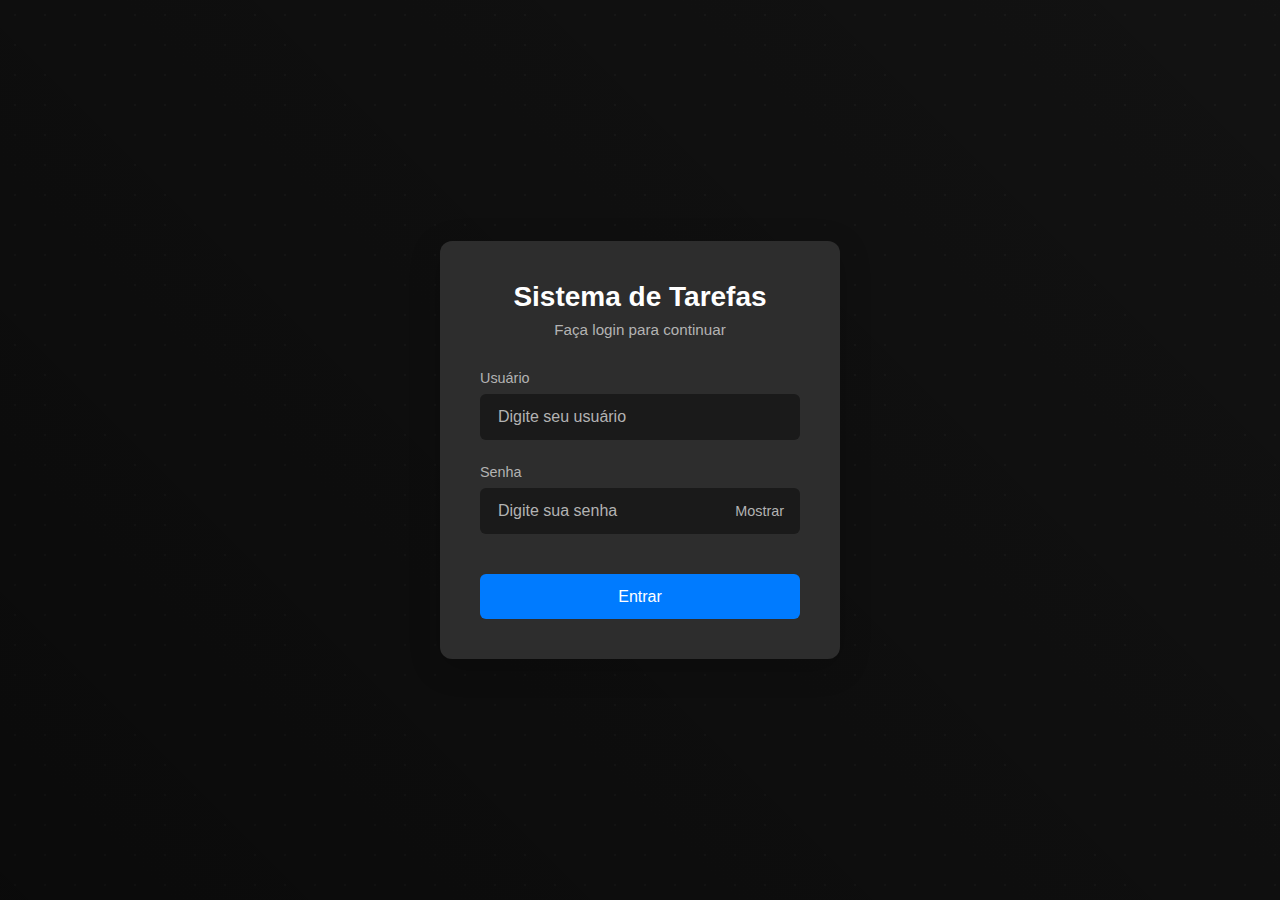
<file: login.html>
<!DOCTYPE html>
<html lang="pt-BR">
<head>
    <meta charset="UTF-8">
    <meta name="viewport" content="width=device-width, initial-scale=1.0">
    <title>Login - Sistema de Gerenciamento de Tarefas</title>
    <style>
        :root {
            --bg-primary: #1a1a1a;
            --bg-secondary: #2d2d2d;
            --text-primary: #ffffff;
            --text-secondary: #b3b3b3;
            --accent: #007bff;
            --success: #28a745;
            --danger: #dc3545;
            --warning: #ffc107;
        }

        * {
            margin: 0;
            padding: 0;
            box-sizing: border-box;
            font-family: 'Segoe UI', sans-serif;
        }

        body {
            background-color: var(--bg-primary);
            color: var(--text-primary);
            min-height: 100vh;
            display: flex;
            justify-content: center;
            align-items: center;
            background-image: linear-gradient(45deg, rgba(0,0,0,0.6), rgba(0,0,0,0.3)),
                            url('data:image/svg+xml,<svg width="30" height="30" viewBox="0 0 30 30" xmlns="http://www.w3.org/2000/svg"><rect width="30" height="30" fill="%231a1a1a"/><circle cx="15" cy="15" r="1" fill="%23ffffff10"/></svg>');
        }

        .login-container {
            background-color: var(--bg-secondary);
            padding: 2.5rem;
            border-radius: 12px;
            width: 100%;
            max-width: 400px;
            margin: 1rem;
            box-shadow: 0 8px 32px rgba(0,0,0,0.2);
        }

        .login-header {
            text-align: center;
            margin-bottom: 2rem;
        }

        .login-header h1 {
            font-size: 1.75rem;
            font-weight: 600;
            margin-bottom: 0.5rem;
        }

        .login-header p {
            color: var(--text-secondary);
            font-size: 0.95rem;
        }

        .form-group {
            margin-bottom: 1.5rem;
        }

        .form-group label {
            display: block;
            margin-bottom: 0.5rem;
            color: var(--text-secondary);
            font-size: 0.9rem;
        }

        .form-group input {
            width: 100%;
            padding: 0.75rem 1rem;
            background: var(--bg-primary);
            border: 2px solid transparent;
            color: var(--text-primary);
            border-radius: 6px;
            font-size: 1rem;
            transition: all 0.2s ease;
        }

        .form-group input:focus {
            outline: none;
            border-color: var(--accent);
            box-shadow: 0 0 0 3px rgba(0,123,255,0.1);
        }

        .form-group input::placeholder {
            color: var(--text-secondary);
        }

        .btn {
            width: 100%;
            padding: 0.85rem;
            border: none;
            border-radius: 6px;
            background-color: var(--accent);
            color: white;
            font-size: 1rem;
            font-weight: 500;
            cursor: pointer;
            transition: all 0.2s ease;
            margin-top: 1rem;
        }

        .btn:hover {
            opacity: 0.9;
            transform: translateY(-1px);
        }

        .btn:active {
            transform: translateY(0);
        }

        .error-message {
            background-color: var(--danger);
            color: white;
            padding: 0.75rem 1rem;
            border-radius: 6px;
            margin-bottom: 1rem;
            font-size: 0.9rem;
            display: none;
        }

        .password-group {
            position: relative;
        }

        .password-toggle {
            position: absolute;
            right: 1rem;
            top: 50%;
            transform: translateY(-50%);
            background: none;
            border: none;
            color: var(--text-secondary);
            cursor: pointer;
            font-size: 0.9rem;
        }

        .loading {
            display: none;
            text-align: center;
            margin-top: 1rem;
        }

        .loading::after {
            content: '';
            display: inline-block;
            width: 1.5rem;
            height: 1.5rem;
            border: 2px solid var(--text-primary);
            border-radius: 50%;
            border-top-color: transparent;
            animation: spin 0.8s linear infinite;
        }

        @keyframes spin {
            to { transform: rotate(360deg); }
        }

        .notification {
            position: fixed;
            top: 1rem;
            right: 1rem;
            padding: 1rem;
            border-radius: 6px;
            background: var(--bg-secondary);
            color: var(--text-primary);
            box-shadow: 0 4px 12px rgba(0,0,0,0.1);
            display: none;
            animation: slideIn 0.3s ease;
            z-index: 1000;
        }

        @keyframes slideIn {
            from { transform: translateX(100%); }
            to { transform: translateX(0); }
        }

        @media (max-width: 480px) {
            .login-container {
                margin: 1rem;
                padding: 1.5rem;
            }

            .notification {
                left: 1rem;
                right: 1rem;
                text-align: center;
            }
        }
    </style>
</head>
<body>
    <div class="login-container">
        <div class="login-header">
            <h1>Sistema de Tarefas</h1>
            <p>Faça login para continuar</p>
        </div>

        <div id="errorMessage" class="error-message"></div>

        <form id="loginForm" onsubmit="handleLogin(event)">
            <div class="form-group">
                <label for="username">Usuário</label>
                <input 
                    type="text" 
                    id="username" 
                    name="username" 
                    placeholder="Digite seu usuário"
                    required
                    autocomplete="username">
            </div>

            <div class="form-group">
                <label for="password">Senha</label>
                <div class="password-group">
                    <input 
                        type="password" 
                        id="password" 
                        name="password" 
                        placeholder="Digite sua senha"
                        required
                        autocomplete="current-password">
                    <button 
                        type="button" 
                        class="password-toggle" 
                        onclick="togglePassword()">
                        Mostrar
                    </button>
                </div>
            </div>

            <button type="submit" class="btn">Entrar</button>
        </form>

        <div id="loading" class="loading"></div>
    </div>

    <div id="notification" class="notification"></div>

    <script>
        // Função para fazer login
        async function handleLogin(event) {
            event.preventDefault();

            const username = document.getElementById('username').value;
            const password = document.getElementById('password').value;
            const errorMessage = document.getElementById('errorMessage');
            const loading = document.getElementById('loading');
            const form = document.getElementById('loginForm');

            try {
                // Mostrar loading e desabilitar form
                loading.style.display = 'block';
                form.style.opacity = '0.7';
                form.style.pointerEvents = 'none';
                errorMessage.style.display = 'none';

                const response = await fetch('http://54.233.96.128/api/login', {
                    method: 'POST',
                    headers: {
                        'Content-Type': 'application/json'
                    },
                    body: JSON.stringify({ username, password })
                });

                const data = await response.json();

                if (response.ok) {
                    // Login bem sucedido
                    localStorage.setItem('token', data.token);
                    showNotification('Login realizado com sucesso!', 'success');
                    
                    // Redirecionar após breve delay para mostrar a notificação
                    setTimeout(() => {
                        window.location.href = '/';
                    }, 1000);
                } else {
                    // Erro no login
                    throw new Error(data.message || 'Erro ao fazer login');
                }
            } catch (error) {
                console.error('Erro ao fazer login:', error);
                errorMessage.textContent = error.message || 'Usuário ou senha inválidos';
                errorMessage.style.display = 'block';
            } finally {
                // Esconder loading e reabilitar form
                loading.style.display = 'none';
                form.style.opacity = '1';
                form.style.pointerEvents = 'auto';
            }
        }

        // Função para mostrar/esconder senha
        function togglePassword() {
            const passwordInput = document.getElementById('password');
            const toggleButton = document.querySelector('.password-toggle');
            
            if (passwordInput.type === 'password') {
                passwordInput.type = 'text';
                toggleButton.textContent = 'Ocultar';
            } else {
                passwordInput.type = 'password';
                toggleButton.textContent = 'Mostrar';
            }
        }

        // Sistema de notificações
        function showNotification(message, type = 'info') {
            const notification = document.getElementById('notification');
            notification.textContent = message;
            notification.style.display = 'block';
            
            // Definir cor baseado no tipo
            switch (type) {
                case 'success':
                    notification.style.backgroundColor = 'var(--success)';
                    break;
                case 'error':
                    notification.style.backgroundColor = 'var(--danger)';
                    break;
                case 'warning':
                    notification.style.backgroundColor = 'var(--warning)';
                    notification.style.color = 'var(--bg-primary)';
                    break;
                default:
                    notification.style.backgroundColor = 'var(--accent)';
            }

            // Esconder após 3 segundos
            setTimeout(() => {
                notification.style.display = 'none';
            }, 3000);
        }

        // Verificar se já está logado
        document.addEventListener('DOMContentLoaded', () => {
            const token = localStorage.getItem('token');
            if (token) {
                window.location.href = '/';
            }
        });
    </script>
</body>
</html>
</file>
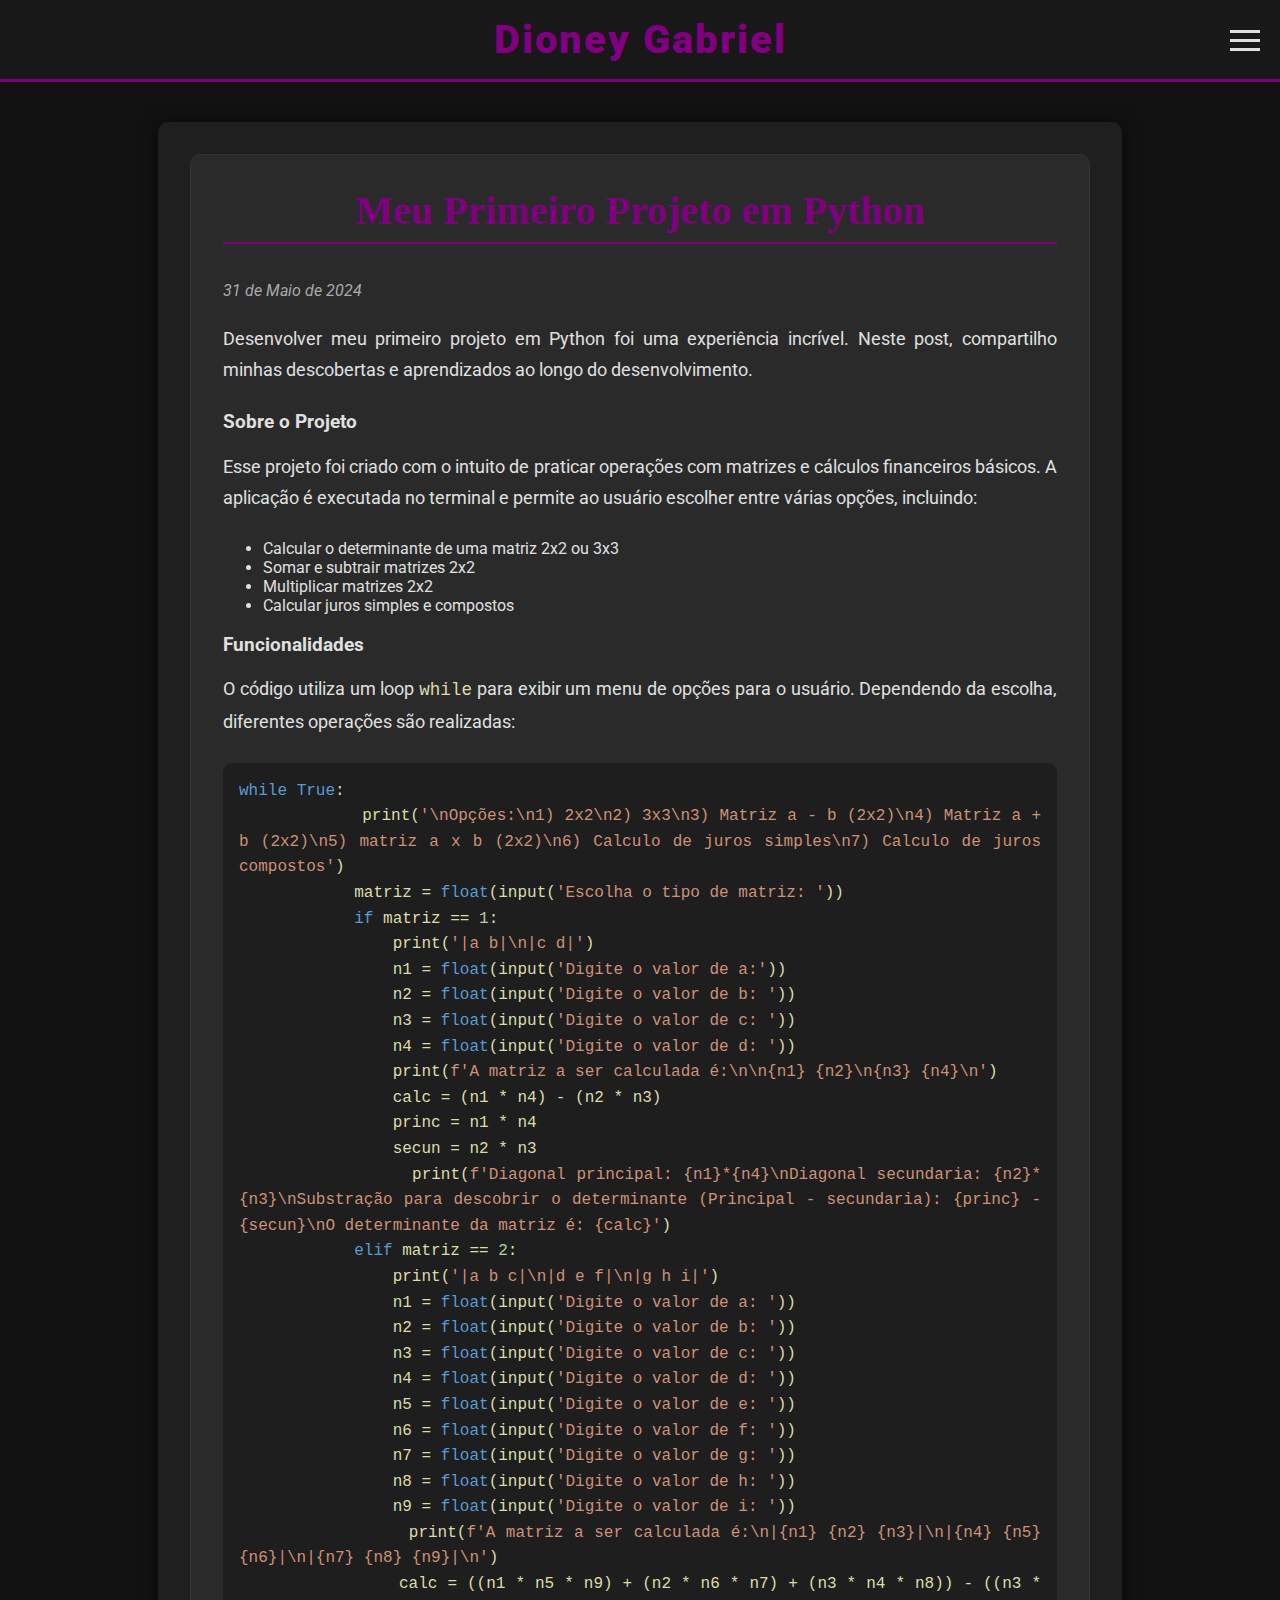
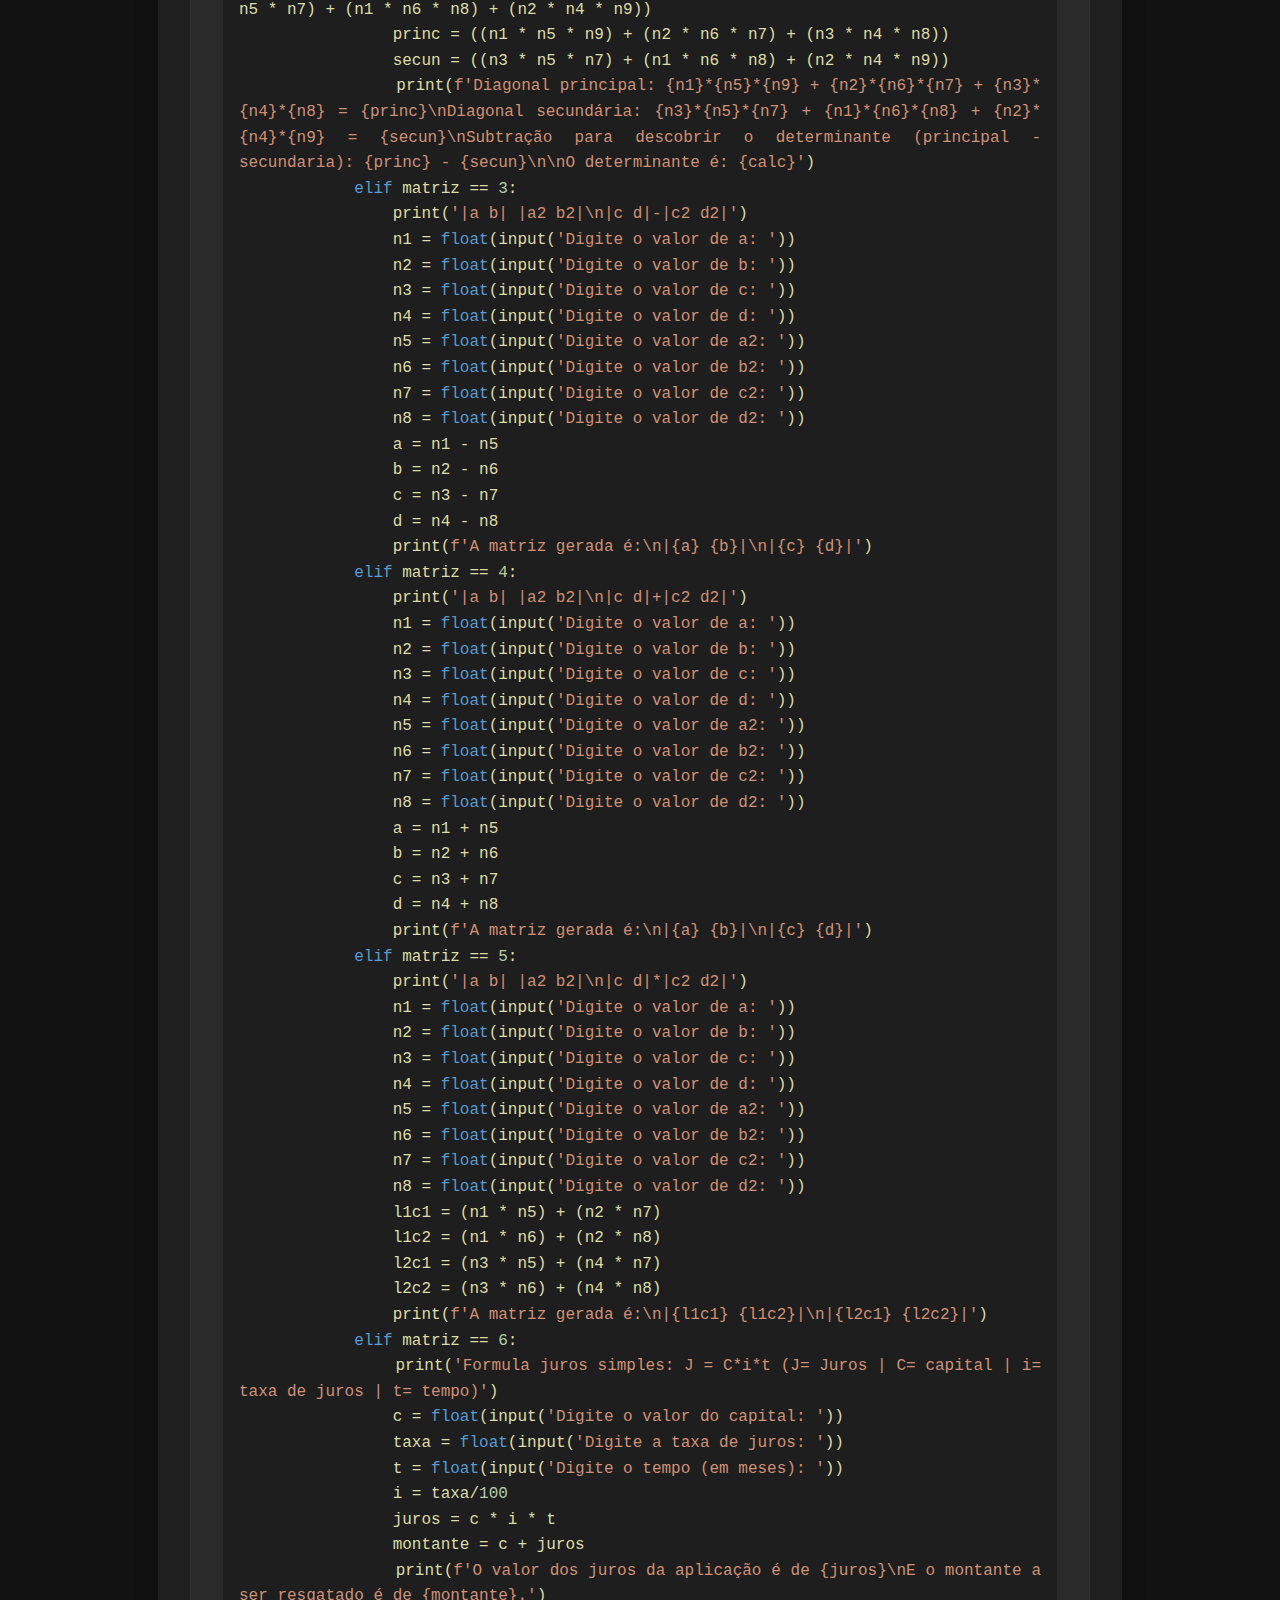
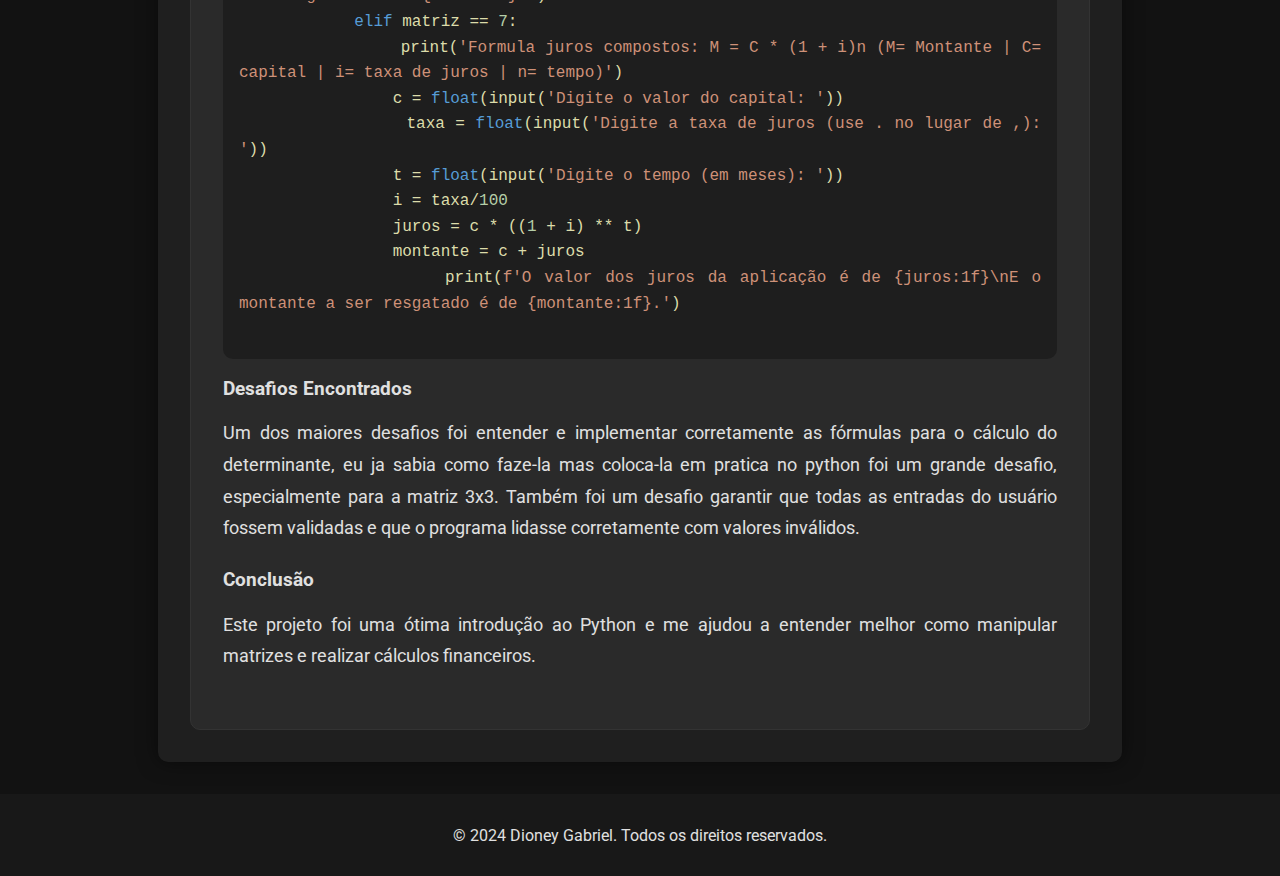
<file: primeiro_projeto.html>
<!DOCTYPE html>
<html lang="pt-BR">
<head>
    <meta charset="UTF-8">
    <meta name="viewport" content="width=device-width, initial-scale=1.0">
    <title>Meu Primeiro Projeto em Python - Dioney Gabriel</title>
    <link rel="stylesheet" href="/styles/blog-post-style.css">
    <link href="https://fonts.googleapis.com/css2?family=Roboto:wght@300;400;500;700&display=swap" rel="stylesheet">
</head>
<body>

    <header>
        <div class="header-title">
            <h1><strong style="color: #800080;">Dioney Gabriel</strong></h1>
        </div>
        <div class="menu-icon" onclick="toggleMenu()">
            <div></div>
            <div></div>
            <div></div>
        </div>
    </header>

<nav id="nav">
    <a href="index.html">Home</a>
    <a href="index.html#about">Sobre Mim</a>
    <a href="index.html#projects">Projetos</a>
    <a href="index.html#blog">Blog</a>
    <a href="index.html#contact">Contato</a>
</nav>

<div class="container">
    <article class="blog-post">
        <h2 style="text-align: center;">Meu Primeiro Projeto em Python</h2>
        <p class="date">31 de Maio de 2024</p>
        <p>Desenvolver meu primeiro projeto em Python foi uma experiência incrível. Neste post, compartilho minhas descobertas e aprendizados ao longo do desenvolvimento.</p>
        
        <h3>Sobre o Projeto</h3>
        <p>Esse projeto foi criado com o intuito de praticar operações com matrizes e cálculos financeiros básicos. A aplicação é executada no terminal e permite ao usuário escolher entre várias opções, incluindo:</p>
        <ul>
            <li>Calcular o determinante de uma matriz 2x2 ou 3x3</li>
            <li>Somar e subtrair matrizes 2x2</li>
            <li>Multiplicar matrizes 2x2</li>
            <li>Calcular juros simples e compostos</li>
        </ul>

        <h3>Funcionalidades</h3>
        <p>O código utiliza um loop <code>while</code> para exibir um menu de opções para o usuário. Dependendo da escolha, diferentes operações são realizadas:</p>
        <pre><code><span class="keyword">while</span> <span class="keyword">True</span>:
            <span class="function">print</span>(<span class="string">'\nOpções:\n1) 2x2\n2) 3x3\n3) Matriz a - b (2x2)\n4) Matriz a + b (2x2)\n5) matriz a x b (2x2)\n6) Calculo de juros simples\n7) Calculo de juros compostos'</span>)
            matriz = <span class="keyword">float</span>(<span class="function">input</span>(<span class="string">'Escolha o tipo de matriz: '</span>))
            <span class="keyword">if</span> matriz == <span class="number">1</span>:
                <span class="function">print</span>(<span class="string">'|a b|\n|c d|'</span>)
                n1 = <span class="keyword">float</span>(<span class="function">input</span>(<span class="string">'Digite o valor de a:'</span>))
                n2 = <span class="keyword">float</span>(<span class="function">input</span>(<span class="string">'Digite o valor de b: '</span>))
                n3 = <span class="keyword">float</span>(<span class="function">input</span>(<span class="string">'Digite o valor de c: '</span>))
                n4 = <span class="keyword">float</span>(<span class="function">input</span>(<span class="string">'Digite o valor de d: '</span>))
                <span class="function">print</span>(<span class="string">f'A matriz a ser calculada é:\n\n{n1} {n2}\n{n3} {n4}\n'</span>)
                calc = (n1 * n4) - (n2 * n3)
                princ = n1 * n4
                secun = n2 * n3
                <span class="function">print</span>(<span class="string">f'Diagonal principal: {n1}*{n4}\nDiagonal secundaria: {n2}*{n3}\nSubstração para descobrir o determinante (Principal - secundaria): {princ} - {secun}\nO determinante da matriz é: {calc}'</span>)
            <span class="keyword">elif</span> matriz == <span class="number">2</span>:
                <span class="function">print</span>(<span class="string">'|a b c|\n|d e f|\n|g h i|'</span>)
                n1 = <span class="keyword">float</span>(<span class="function">input</span>(<span class="string">'Digite o valor de a: '</span>))
                n2 = <span class="keyword">float</span>(<span class="function">input</span>(<span class="string">'Digite o valor de b: '</span>))
                n3 = <span class="keyword">float</span>(<span class="function">input</span>(<span class="string">'Digite o valor de c: '</span>))
                n4 = <span class="keyword">float</span>(<span class="function">input</span>(<span class="string">'Digite o valor de d: '</span>))
                n5 = <span class="keyword">float</span>(<span class="function">input</span>(<span class="string">'Digite o valor de e: '</span>))
                n6 = <span class="keyword">float</span>(<span class="function">input</span>(<span class="string">'Digite o valor de f: '</span>))
                n7 = <span class="keyword">float</span>(<span class="function">input</span>(<span class="string">'Digite o valor de g: '</span>))
                n8 = <span class="keyword">float</span>(<span class="function">input</span>(<span class="string">'Digite o valor de h: '</span>))
                n9 = <span class="keyword">float</span>(<span class="function">input</span>(<span class="string">'Digite o valor de i: '</span>))
                <span class="function">print</span>(<span class="string">f'A matriz a ser calculada é:\n|{n1} {n2} {n3}|\n|{n4} {n5} {n6}|\n|{n7} {n8} {n9}|\n'</span>)
                calc = ((n1 * n5 * n9) + (n2 * n6 * n7) + (n3 * n4 * n8)) - ((n3 * n5 * n7) + (n1 * n6 * n8) + (n2 * n4 * n9))
                princ = ((n1 * n5 * n9) + (n2 * n6 * n7) + (n3 * n4 * n8))
                secun = ((n3 * n5 * n7) + (n1 * n6 * n8) + (n2 * n4 * n9))
                <span class="function">print</span>(<span class="string">f'Diagonal principal: {n1}*{n5}*{n9} + {n2}*{n6}*{n7} + {n3}*{n4}*{n8} = {princ}\nDiagonal secundária: {n3}*{n5}*{n7} + {n1}*{n6}*{n8} + {n2}*{n4}*{n9} = {secun}\nSubtração para descobrir o determinante (principal - secundaria): {princ} - {secun}\n\nO determinante é: {calc}'</span>)
            <span class="keyword">elif</span> matriz == <span class="number">3</span>:
                <span class="function">print</span>(<span class="string">'|a b| |a2 b2|\n|c d|-|c2 d2|'</span>)
                n1 = <span class="keyword">float</span>(<span class="function">input</span>(<span class="string">'Digite o valor de a: '</span>))
                n2 = <span class="keyword">float</span>(<span class="function">input</span>(<span class="string">'Digite o valor de b: '</span>))
                n3 = <span class="keyword">float</span>(<span class="function">input</span>(<span class="string">'Digite o valor de c: '</span>))
                n4 = <span class="keyword">float</span>(<span class="function">input</span>(<span class="string">'Digite o valor de d: '</span>))
                n5 = <span class="keyword">float</span>(<span class="function">input</span>(<span class="string">'Digite o valor de a2: '</span>))
                n6 = <span class="keyword">float</span>(<span class="function">input</span>(<span class="string">'Digite o valor de b2: '</span>))
                n7 = <span class="keyword">float</span>(<span class="function">input</span>(<span class="string">'Digite o valor de c2: '</span>))
                n8 = <span class="keyword">float</span>(<span class="function">input</span>(<span class="string">'Digite o valor de d2: '</span>))
                a = n1 - n5
                b = n2 - n6
                c = n3 - n7
                d = n4 - n8
                <span class="function">print</span>(<span class="string">f'A matriz gerada é:\n|{a} {b}|\n|{c} {d}|'</span>)
            <span class="keyword">elif</span> matriz == <span class="number">4</span>:
                <span class="function">print</span>(<span class="string">'|a b| |a2 b2|\n|c d|+|c2 d2|'</span>)
                n1 = <span class="keyword">float</span>(<span class="function">input</span>(<span class="string">'Digite o valor de a: '</span>))
                n2 = <span class="keyword">float</span>(<span class="function">input</span>(<span class="string">'Digite o valor de b: '</span>))
                n3 = <span class="keyword">float</span>(<span class="function">input</span>(<span class="string">'Digite o valor de c: '</span>))
                n4 = <span class="keyword">float</span>(<span class="function">input</span>(<span class="string">'Digite o valor de d: '</span>))
                n5 = <span class="keyword">float</span>(<span class="function">input</span>(<span class="string">'Digite o valor de a2: '</span>))
                n6 = <span class="keyword">float</span>(<span class="function">input</span>(<span class="string">'Digite o valor de b2: '</span>))
                n7 = <span class="keyword">float</span>(<span class="function">input</span>(<span class="string">'Digite o valor de c2: '</span>))
                n8 = <span class="keyword">float</span>(<span class="function">input</span>(<span class="string">'Digite o valor de d2: '</span>))
                a = n1 + n5
                b = n2 + n6
                c = n3 + n7
                d = n4 + n8
                <span class="function">print</span>(<span class="string">f'A matriz gerada é:\n|{a} {b}|\n|{c} {d}|'</span>)
            <span class="keyword">elif</span> matriz == <span class="number">5</span>:
                <span class="function">print</span>(<span class="string">'|a b| |a2 b2|\n|c d|*|c2 d2|'</span>)
                n1 = <span class="keyword">float</span>(<span class="function">input</span>(<span class="string">'Digite o valor de a: '</span>))
                n2 = <span class="keyword">float</span>(<span class="function">input</span>(<span class="string">'Digite o valor de b: '</span>))
                n3 = <span class="keyword">float</span>(<span class="function">input</span>(<span class="string">'Digite o valor de c: '</span>))
                n4 = <span class="keyword">float</span>(<span class="function">input</span>(<span class="string">'Digite o valor de d: '</span>))
                n5 = <span class="keyword">float</span>(<span class="function">input</span>(<span class="string">'Digite o valor de a2: '</span>))
                n6 = <span class="keyword">float</span>(<span class="function">input</span>(<span class="string">'Digite o valor de b2: '</span>))
                n7 = <span class="keyword">float</span>(<span class="function">input</span>(<span class="string">'Digite o valor de c2: '</span>))
                n8 = <span class="keyword">float</span>(<span class="function">input</span>(<span class="string">'Digite o valor de d2: '</span>))
                l1c1 = (n1 * n5) + (n2 * n7)
                l1c2 = (n1 * n6) + (n2 * n8)
                l2c1 = (n3 * n5) + (n4 * n7)
                l2c2 = (n3 * n6) + (n4 * n8)
                <span class="function">print</span>(<span class="string">f'A matriz gerada é:\n|{l1c1} {l1c2}|\n|{l2c1} {l2c2}|'</span>)
            <span class="keyword">elif</span> matriz == <span class="number">6</span>:
                <span class="function">print</span>(<span class="string">'Formula juros simples: J = C*i*t (J= Juros | C= capital | i= taxa de juros | t= tempo)'</span>)
                c = <span class="keyword">float</span>(<span class="function">input</span>(<span class="string">'Digite o valor do capital: '</span>))
                taxa = <span class="keyword">float</span>(<span class="function">input</span>(<span class="string">'Digite a taxa de juros: '</span>))
                t = <span class="keyword">float</span>(<span class="function">input</span>(<span class="string">'Digite o tempo (em meses): '</span>))
                i = taxa/<span class="number">100</span>
                juros = c * i * t
                montante = c + juros
                <span class="function">print</span>(<span class="string">f'O valor dos juros da aplicação é de {juros}\nE o montante a ser resgatado é de {montante}.'</span>)
            <span class="keyword">elif</span> matriz == <span class="number">7</span>:
                <span class="function">print</span>(<span class="string">'Formula juros compostos: M = C * (1 + i)n (M= Montante | C= capital | i= taxa de juros | n= tempo)'</span>)
                c = <span class="keyword">float</span>(<span class="function">input</span>(<span class="string">'Digite o valor do capital: '</span>))
                taxa = <span class="keyword">float</span>(<span class="function">input</span>(<span class="string">'Digite a taxa de juros (use . no lugar de ,): '</span>))
                t = <span class="keyword">float</span>(<span class="function">input</span>(<span class="string">'Digite o tempo (em meses): '</span>))
                i = taxa/<span class="number">100</span>
                juros = c * ((<span class="number">1</span> + i) ** t)
                montante = c + juros
                <span class="function">print</span>(<span class="string">f'O valor dos juros da aplicação é de {juros:1f}\nE o montante a ser resgatado é de {montante:1f}.'</span>)
                </code></pre>

        <h3>Desafios Encontrados</h3>
        <p>Um dos maiores desafios foi entender e implementar corretamente as fórmulas para o cálculo do determinante, eu ja sabia como faze-la mas coloca-la em pratica no python foi um grande desafio, especialmente para a matriz 3x3. Também foi um desafio garantir que todas as entradas do usuário fossem validadas e que o programa lidasse corretamente com valores inválidos.</p>

        <h3>Conclusão</h3>
        <p>Este projeto foi uma ótima introdução ao Python e me ajudou a entender melhor como manipular matrizes e realizar cálculos financeiros.</p>
    </article>
</div>

<script src="script/script.js"></script>

<footer>
    <p>&copy; 2024 Dioney Gabriel. Todos os direitos reservados.</p>
</footer>

</body>
</html>
</file>
<file: styles/blog-post-style.css>
body {
    font-family: 'Roboto', sans-serif;
    background-color: #121212;
    color: #e0e0e0;
    margin: 0;
    padding: 0;
    overflow-x: hidden;
    text-align: justify;
}
header {
    background-color: #181818;
  color: #fff;
  padding: 1rem;
  text-align: center;
  position: relative;
  border-bottom: 3px solid #800080;
}
.header-title {
  display: flex;
  justify-content: center;
  align-items: center;
  flex-direction: column;
}
.header-title h1 {
  margin: 0;
  font-size: 2.5rem;
  letter-spacing: 2px;
}
.menu-icon {
  display: none;
  flex-direction: column;
  justify-content: space-between;
  width: 30px;
  height: 21px;
  cursor: pointer;
  position: absolute;
  top: 30px;
  right: 20px;
}
.menu-icon div {
  width: 100%;
  height: 3px;
  background-color: #e0e0e0;
  transition: all 0.4s ease;
}
.menu-icon.active div:nth-child(1) {
  transform: rotate(45deg) translate(5px, 5px);
}
.menu-icon.active div:nth-child(2) {
  opacity: 0;
}
.menu-icon.active div:nth-child(3) {
  transform: rotate(-45deg) translate(7px, -8px);
}
nav {
  display: flex;
  justify-content: center;
  background-color: #2a2a2a;
  padding: 1rem 0;
  box-shadow: 0 4px 6px rgba(0, 0, 0, 0.1);
  position: sticky;
  top: 0;
  z-index: 1000;
}
nav a {
  color: #e0e0e0;
  margin: 0 1rem;
  text-decoration: none;
  font-size: 1rem;
  transition: color 0.3s, transform 0.3s;
  position: relative;
}
nav a:hover {
  color: #800080;
  transform: scale(1.1);
}
.container {
    max-width: 900px;
    margin: auto;
    position: relative;
    margin-top: 40px;
    padding: 2rem;
    background: #1f1f1f;
    box-shadow: 0 0 20px rgba(0, 0, 0, 0.5);
    border-radius: 10px;
    animation: fadeIn 1s ease-in;
}
@keyframes fadeIn {
    from { opacity: 0; }
    to { opacity: 1; }
}
.blog-post {
    background-color: #2a2a2a;
    border: 1px solid #333;
    border-radius: 10px;
    padding: 2rem;
    animation: slideIn 1s ease-in-out;
}
@keyframes slideIn {
    from { transform: translateY(20px); opacity: 0; }
    to { transform: translateY(0); opacity: 1; }
}
.blog-post h2 {
    font-size: 2.5rem;
    color: #800080;
    font-family: 'Merriweather', serif;
    margin-top: 0;
    border-bottom: 2px solid #800080;
    padding-bottom: 0.5rem;
}
.blog-post .date {
    font-size: 1rem;
    color: #aaa;
    margin-bottom: 1rem;
    font-style: italic;
}
.blog-post img {
    width: 100%;
    height: auto;
    border-radius: 10px;
    margin-bottom: 1.5rem;
    transition: transform 0.3s ease-in-out;
}
.blog-post img:hover {
    transform: scale(1.05);
}
.blog-post p {
    margin-bottom: 1.5rem;
    line-height: 1.8;
    font-size: 1.1rem;
    text-align: justify;
}
pre {
    background-color: #1e1e1e;
    padding: 1rem;
    border-radius: 10px;
    overflow-x: auto;
    font-size: 1rem;
    line-height: 1.6;
    white-space: pre-wrap;
    word-wrap: break-word;
}
code {
    color: #dcdcaa;
}
.keyword {
    color: #569cd6;
}
.function {
    color: #dcdcaa;
}
.string {
    color: #ce9178;
}
.comment {
    color: #6a9955;
}
.number {
    color: #b5cea8;
}
.operator {
    color: #d4d4d4;
}
footer {
    text-align: center;
    padding: 1rem 0;
    background-color: #181818;
    color: #e0e0e0;
    margin-top: 2rem;
}
.social-links a {
    color: #e0e0e0;
    margin: 0 0.5rem;
    text-decoration: none;
    transition: color 0.3s, transform 0.3s;
}
.social-links a:hover {
    color: #800080;
    transform: scale(1.1);
}
@media (max-width: 1400px) {
    header {
      background-color: #181818;
    }
    nav {
      flex-direction: column;
      align-items: center;
      display: none;
      padding: 1rem;
      background-color: #181818;
      width: 100%;
      position: absolute;
      top: 70px;
      left: 0;
      box-shadow: 0 4px 6px rgba(0, 0, 0, 0.1);
      border-radius: 0 0 10px 10px;
      margin: 0; 
      padding: 0; 
    }
    nav.active {
      display: flex;
      width: 100%;
    }
    .menu-icon {
      display: flex;
    }
    nav a {
      margin: 0.5rem 0;
      font-size: 1.2rem;
    }
  }
</file>
